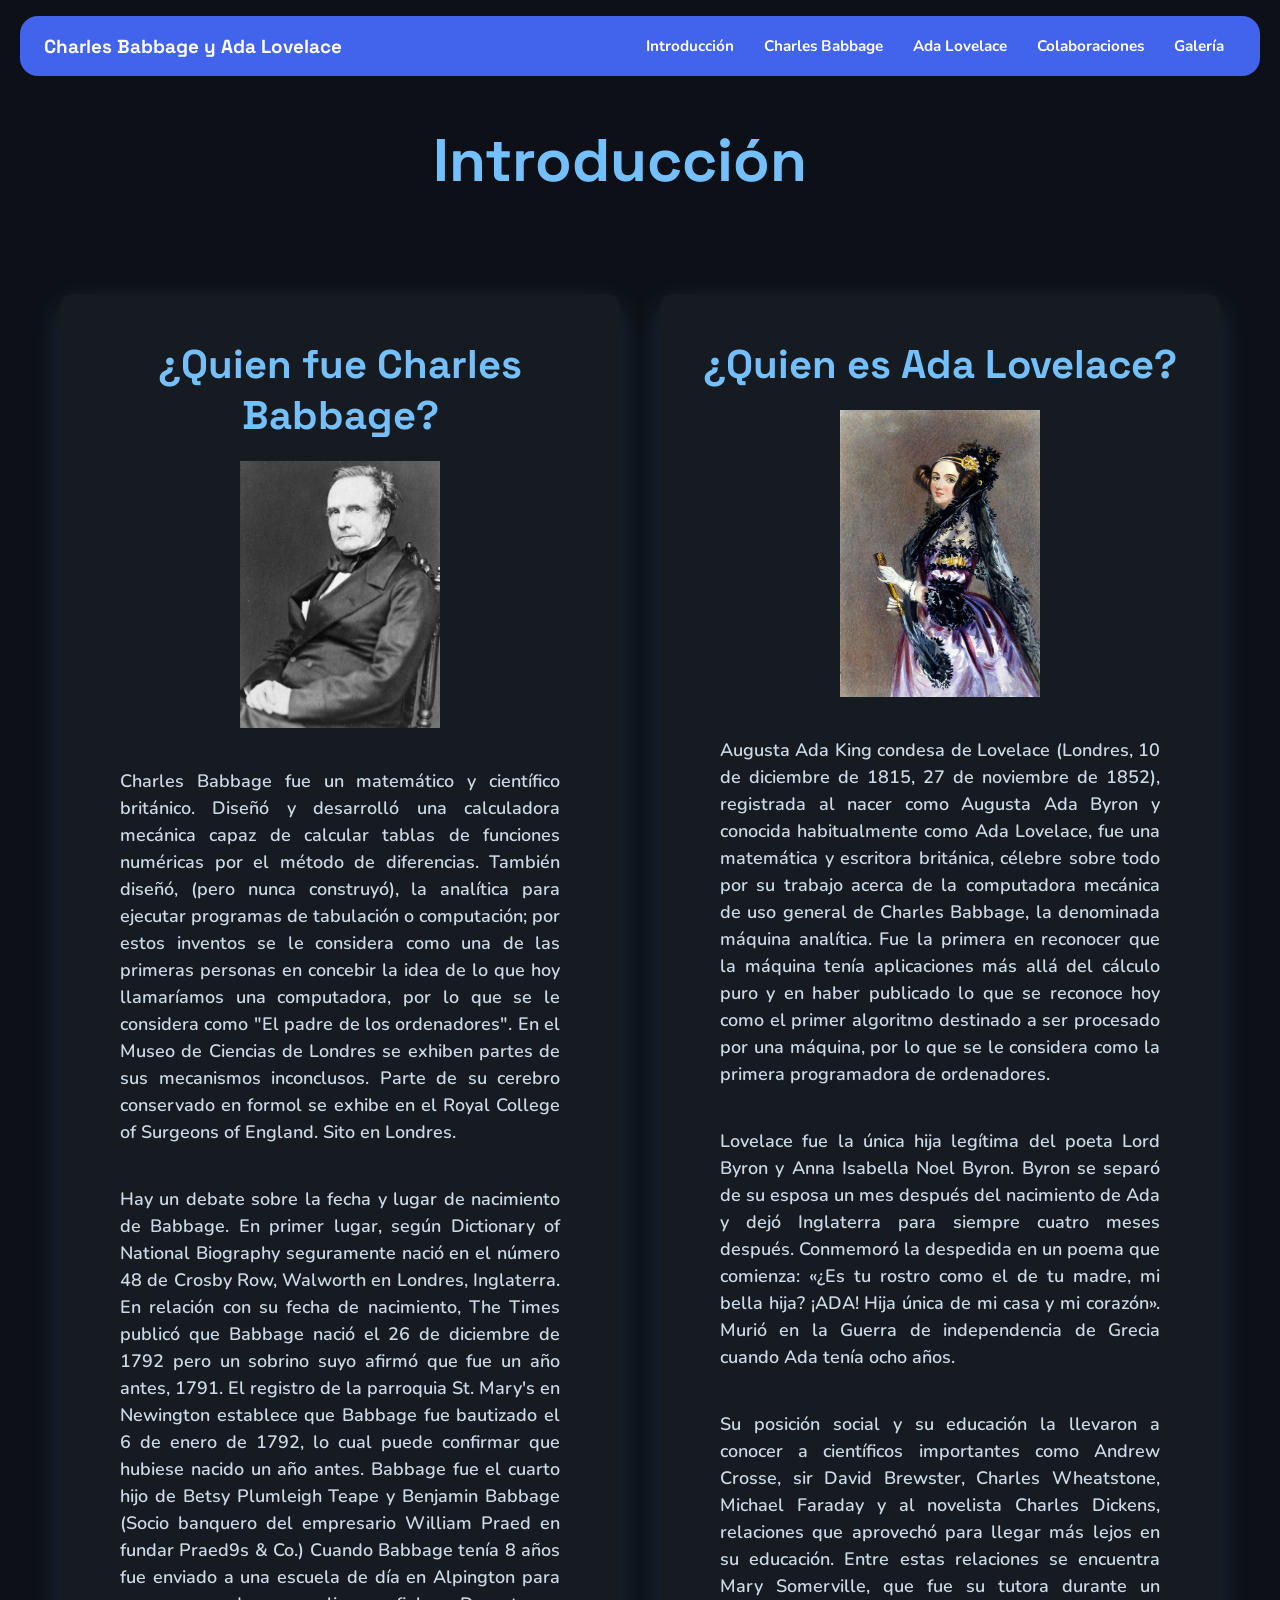
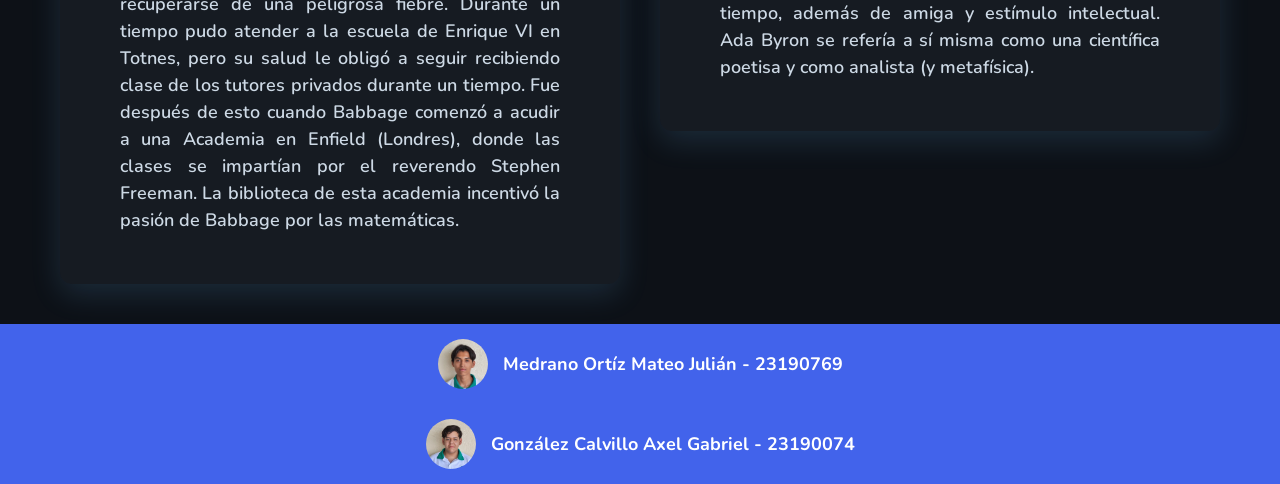
<file: index.html>
<!DOCTYPE html>
<html lang="en">
<head>
    <meta charset="UTF-8">
    <meta name="viewport" content="width=device-width, initial-scale=1.0">
    <title>Charles Babbage y Ada Lovelace</title>
    <link rel="stylesheet" href="styles.css">
</head>
<body>
    <header>
        <div class="Logo">
            <h1>Charles Babbage y Ada Lovelace</h1>
        </div>
         <nav>
            <a href="index.html" class="activo">Introducción</a>
            <a href="Babbage.html">Charles Babbage</a>
            <a href="Lovelace.html">Ada Lovelace</a>
            <a href="Colaboracion.html">Colaboraciones</a>
            <a href="Galeria.html">Galería</a> 
        </nav>
    </header>

    <main>
        <h2>Introducción</h2>
    </main>

    <main>
    <br>

    

    <div class="cuadro">
            <h3>¿Quien fue Charles Babbage?</h3>
            <img src="img/Babbage1.jpg" width="40%" height="30%" >
        <p>Charles Babbage fue un matemático y científico británico. Diseñó y
            desarrolló una calculadora mecánica capaz de calcular tablas de funciones
            numéricas por el método de diferencias. También diseñó, (pero nunca
            construyó), la analítica para ejecutar programas
            de tabulación o computación; por estos inventos se le considera como una
            de las primeras personas en concebir la idea de lo que hoy llamaríamos
            una computadora, por lo que se le considera como "El padre de los
            ordenadores". En el Museo de Ciencias de Londres se exhiben partes de sus mecanismos
            inconclusos. Parte de su cerebro conservado en formol se exhibe en el Royal College of Surgeons
            of England. Sito en Londres.
        </p>
           
        <p>Hay un debate sobre la fecha y lugar de nacimiento de Babbage. En primer lugar,
            según Dictionary of National Biography seguramente nació en el número 48 de Crosby
            Row, Walworth en Londres, Inglaterra. En relación con su fecha de nacimiento, The
            Times publicó que Babbage nació el 26 de diciembre de 1792 pero un sobrino suyo afirmó que
            fue un año antes, 1791. El registro de la parroquia St. Mary's en Newington establece que
            Babbage fue bautizado el 6 de enero de 1792, lo cual puede confirmar que hubiese nacido un año
            antes.
             Babbage fue el cuarto hijo de Betsy Plumleigh Teape y Benjamin Babbage (Socio banquero del
            empresario William Praed en fundar Praed9s & Co.)
             Cuando Babbage tenía 8 años fue enviado a una escuela de día en Alpington para recuperarse de
              una peligrosa fiebre. Durante un tiempo pudo atender a la escuela de Enrique VI en Totnes, pero
             su salud le obligó a seguir recibiendo clase de los tutores privados durante un tiempo.
              Fue después de esto cuando Babbage comenzó a acudir a una Academia en Enfield (Londres),
             donde las clases se impartían por el reverendo Stephen Freeman. La biblioteca de esta academia
             incentivó la pasión de Babbage por las matemáticas.
        </p>
    </div>

     <div class="cuadro">
        <h3>¿Quien es Ada Lovelace?</h3>
        <img  src="img/adalovelace.jpg"  width="40%" height="30%" >
        <p>Augusta Ada King condesa de Lovelace (Londres, 10 de diciembre de
            1815, 27 de noviembre de 1852), registrada al nacer como Augusta Ada
            Byron y conocida habitualmente como Ada Lovelace, fue
            una matemática y escritora británica, célebre sobre todo por su trabajo
            acerca de la computadora mecánica de uso general de Charles Babbage,
            la denominada máquina analítica. Fue la primera en reconocer que la
            máquina tenía aplicaciones más allá del cálculo puro y en haber
            publicado lo que se reconoce hoy como el primer algoritmo destinado a
            ser procesado por una máquina, por lo que se le considera como la
            primera programadora de ordenadores.
        </p>

        <p> Lovelace fue la única hija legítima del poeta Lord Byron y Anna Isabella Noel Byron. Byron se
            separó de su esposa un mes después del nacimiento de Ada y dejó Inglaterra para siempre cuatro
            meses después. Conmemoró la despedida en un poema que comienza: «¿Es tu rostro como el de
            tu madre, mi bella hija? ¡ADA! Hija única de mi casa y mi corazón». Murió en la Guerra de
            independencia de Grecia cuando Ada tenía ocho años. </p>

        <p>Su posición social y su educación la llevaron a conocer a científicos importantes como Andrew Crosse,
         sir David Brewster, Charles Wheatstone, Michael Faraday y al novelista Charles Dickens, 
         relaciones que aprovechó para llegar más lejos en su educación. 
         Entre estas relaciones se encuentra Mary Somerville, que fue su tutora durante un tiempo, 
         además de amiga y estímulo intelectual. Ada Byron se refería a sí misma como una científica poetisa y 
         como analista (y metafísica).
        </p>

    </div>
    

</main>

    <footer>

        <div class="persona">
            <img src="img/Medrano.jpg" alt="Medrano">
            <p>Medrano Ortíz Mateo Julián - 23190769</p>
        </div>

        <div class="persona">
            <img src="img/Gonzalez.jpg" alt="Gonzalez">
            <p>González Calvillo Axel Gabriel - 23190074 </p>
        </div>


    </footer>
</body>
</html>
</file>
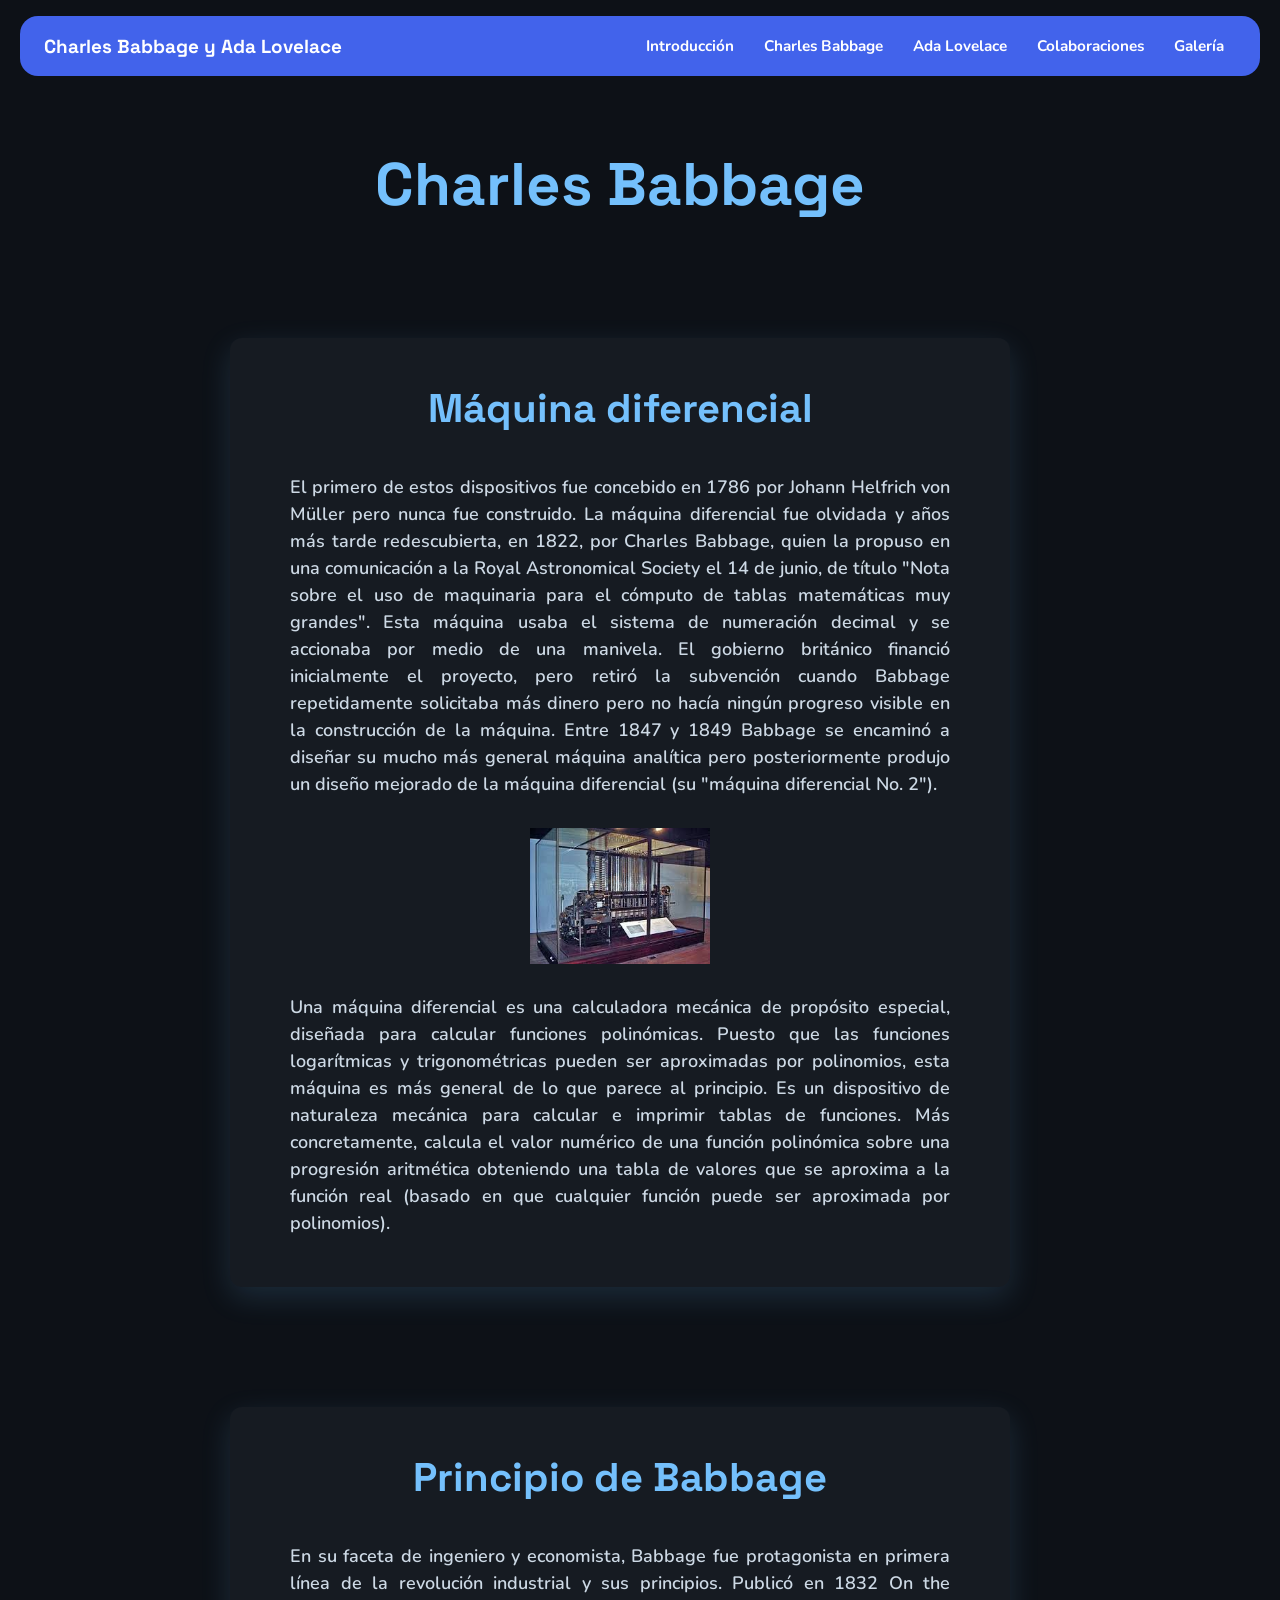
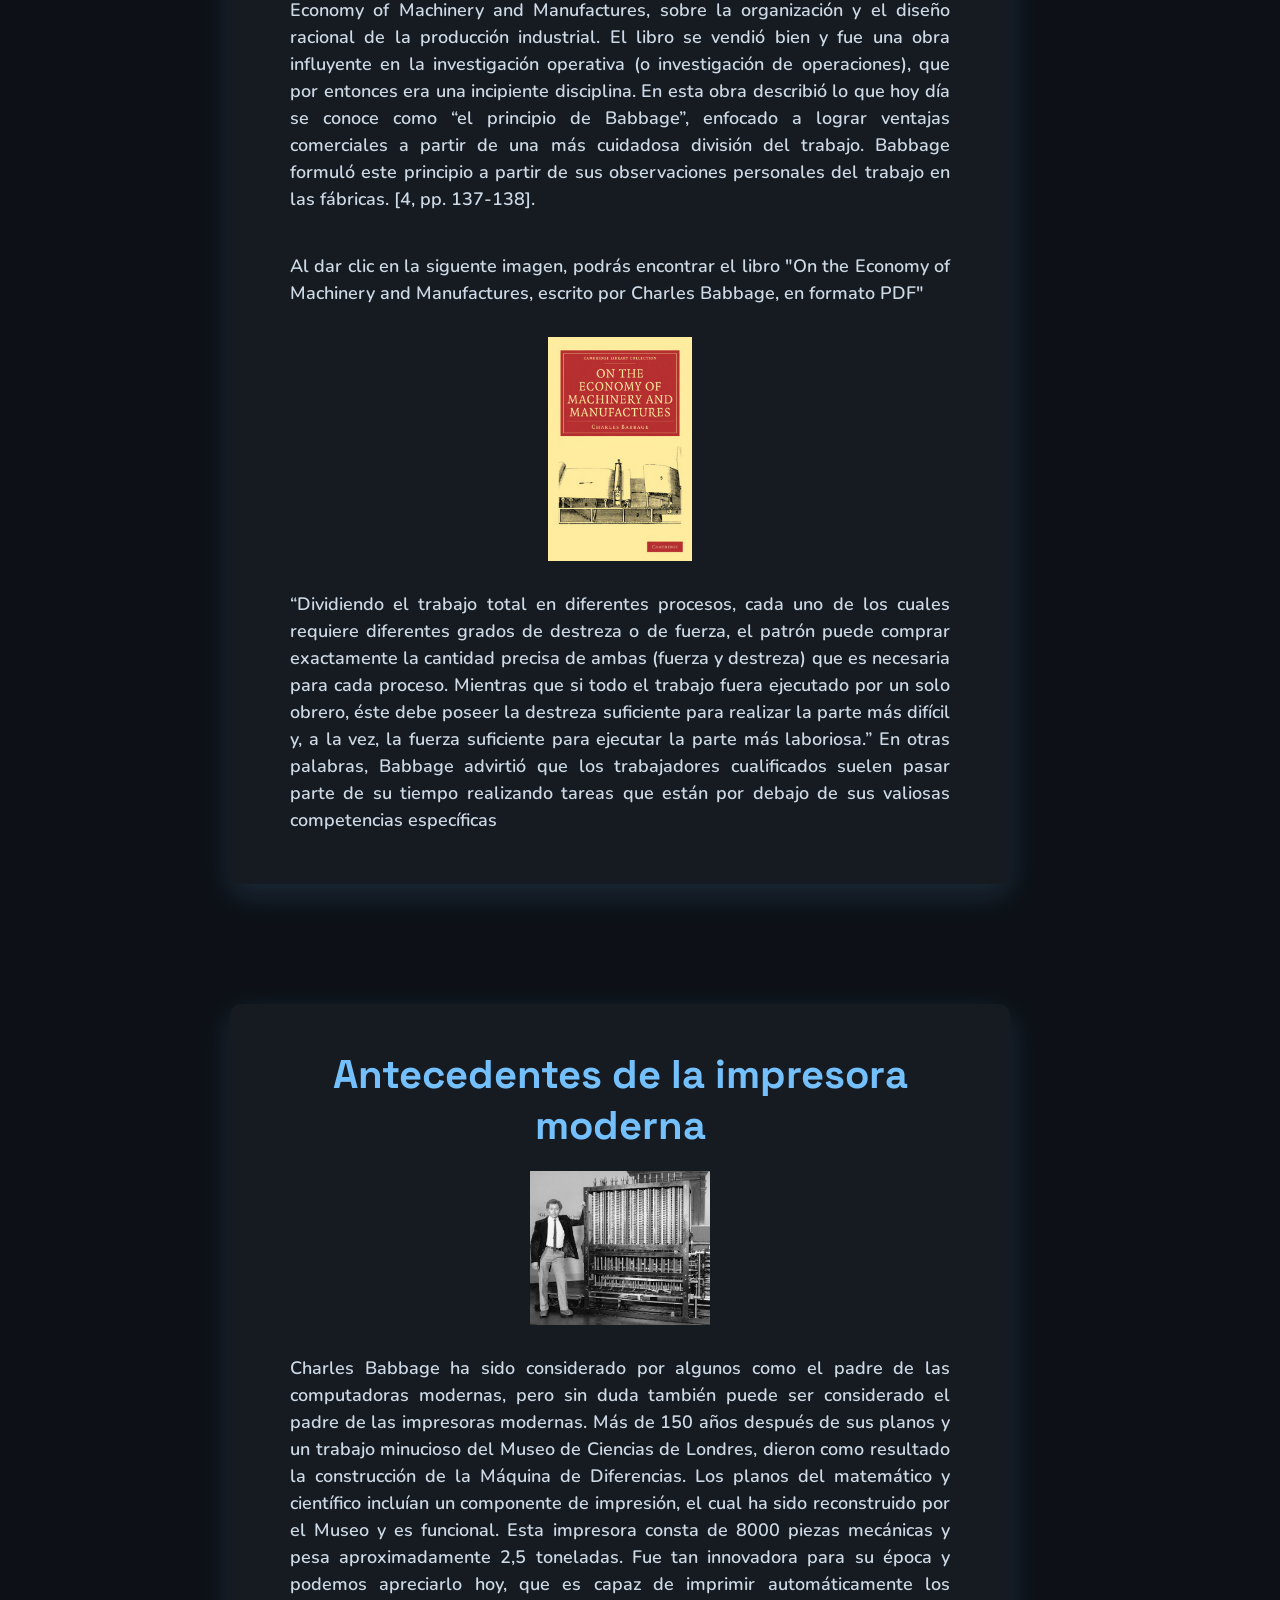
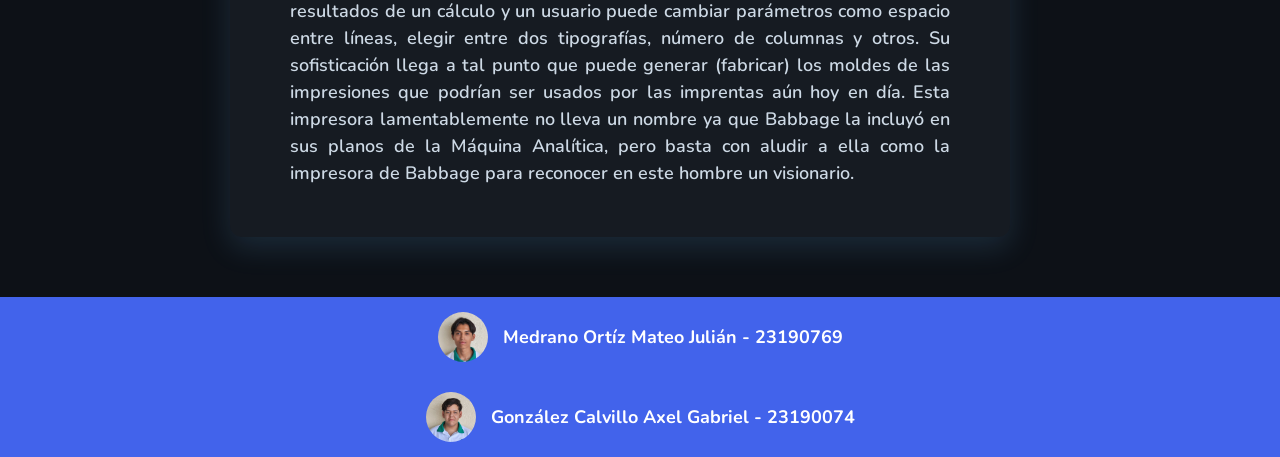
<file: Babbage.html>
<!DOCTYPE html>
<html lang="en">
<head>
    <meta charset="UTF-8">
    <meta name="viewport" content="width=device-width, initial-scale=1.0">
    <title>Charles Babbage</title>
    <link rel="stylesheet" href="styles.css">
</head>
<body>
    <header>
        <div class="Logo">
            <h1>Charles Babbage y Ada Lovelace</h1>
        </div>
          <nav>
            <a href="index.html">Introducción</a>
            <a href="Babbage.html" class="activo">Charles Babbage</a>
            <a href="Lovelace.html">Ada Lovelace</a>
            <a href="Colaboracion.html">Colaboraciones</a>
            <a href="Galeria.html">Galería</a> 
        </nav>
    </header>
    <br>

    <main>
        <h2>Charles Babbage</h2>
    </main>

    <main>
        

    <div class="cuadro2">
            <h3>Máquina diferencial</h3>
        <p>
            El primero de estos dispositivos fue concebido en 1786 por Johann Helfrich von Müller pero
nunca fue construido.
La máquina diferencial fue olvidada y años más tarde redescubierta, en 1822, por Charles
Babbage, quien la propuso en una comunicación a la Royal Astronomical Society el 14 de junio,
de título "Nota sobre el uso de maquinaria para el cómputo de tablas matemáticas muy grandes".
Esta máquina usaba el sistema de numeración decimal y se accionaba por medio de una
manivela. El gobierno británico financió inicialmente el proyecto, pero retiró la subvención
cuando Babbage repetidamente solicitaba más dinero pero no hacía ningún progreso visible en la
construcción de la máquina. Entre 1847 y 1849 Babbage se encaminó a diseñar su mucho más
general máquina analítica pero posteriormente produjo un diseño mejorado de la máquina
diferencial (su "máquina diferencial No. 2").
        </p>

    <img src="img/mqdiferencial.jpg" width="25%" height="25%" >

         <p> Una máquina diferencial es una calculadora mecánica de propósito
especial, diseñada para calcular funciones polinómicas. Puesto que las
funciones logarítmicas y trigonométricas pueden ser aproximadas
por polinomios, esta máquina es más general de lo que parece al
principio.
Es un dispositivo de naturaleza mecánica para calcular e imprimir tablas de funciones. Más
concretamente, calcula el valor numérico de una función polinómica sobre una progresión
aritmética obteniendo una tabla de valores que se aproxima a la función real (basado en que
cualquier función puede ser aproximada por polinomios).</p>
    </div>

    
    </main>

    <main>
        <div class="cuadro2">
            <h3>Principio de Babbage</h3>
         <p>En su faceta de ingeniero y economista, Babbage fue protagonista en primera
         línea de la revolución industrial y sus principios. Publicó en 1832 On the
         Economy of Machinery and Manufactures, sobre la organización y el diseño
         racional de la producción industrial. El libro se vendió bien y fue una obra
         influyente en la investigación operativa (o investigación de operaciones), que
         por entonces era una incipiente disciplina.
         En esta obra describió lo que hoy día se conoce como “el principio de
         Babbage”, enfocado a lograr ventajas comerciales a partir de una más
         cuidadosa división del trabajo. Babbage formuló este principio a partir de sus observaciones
         personales del trabajo en las fábricas. [4, pp. 137-138].</p>

         <p>
            Al dar clic en la siguente imagen, podrás encontrar el libro "On the Economy of Machinery and Manufactures, escrito por Charles Babbage, en formato PDF"
         </p>

         <a href="archives/Babbage_Charles_On_the_Economy_of_Machinery_and_Manufactures.pdf" target="_blank" >
            <img src="img/babbagebook.png" width="20%" height="20%">
         </a>


         <p>“Dividiendo el trabajo total en diferentes procesos, cada uno de los cuales requiere diferentes
         grados de destreza o de fuerza, el patrón puede comprar exactamente la cantidad precisa de
         ambas (fuerza y destreza) que es necesaria para cada proceso. Mientras que si todo el trabajo
         fuera ejecutado por un solo obrero, éste debe poseer la destreza suficiente para realizar la parte
         más difícil y, a la vez, la fuerza suficiente para ejecutar la parte más laboriosa.”
         En otras palabras, Babbage advirtió que los trabajadores cualificados suelen pasar parte de su
         tiempo realizando tareas que están por debajo de sus valiosas competencias específicas </p>
    </div>

   
    </main>

    <main>
        <div class="cuadro2">
            <h3>Antecedentes de la impresora moderna</h3>


        <img src="img/impresorababbage.png" width="25%" height="25%">


         <p>Charles Babbage ha sido considerado por algunos como el padre de las computadoras modernas, 
            pero sin duda también puede ser considerado el padre de las impresoras modernas. 
            Más de 150 años después de sus planos y un trabajo minucioso del Museo de Ciencias de Londres, 
            dieron como resultado la construcción de la Máquina de Diferencias. 
            Los planos del matemático y científico incluían un componente de impresión, 
            el cual ha sido reconstruido por el Museo y es funcional. 
            Esta impresora consta de 8000 piezas mecánicas y pesa aproximadamente 2,5 toneladas.
            Fue tan innovadora para su época y podemos apreciarlo hoy, que es capaz de imprimir automáticamente los resultados de un cálculo 
            y un usuario puede cambiar parámetros como espacio entre líneas, elegir entre dos tipografías, número de columnas y otros. 
            Su sofisticación llega a tal punto que puede generar (fabricar) los moldes de las impresiones que podrían ser usados por las imprentas aún hoy en día. 
            Esta impresora lamentablemente no lleva un nombre ya que Babbage la incluyó en sus planos de la Máquina Analítica, 
            pero basta con aludir a ella como la impresora de Babbage para reconocer en este hombre un visionario.
        </p>

    </div>

   
    </main>


    <footer>

    <div class="persona">
        <img src="img/Medrano.jpg" alt="Medrano">
        <p>Medrano Ortíz Mateo Julián - 23190769</p>
    </div>

    <div class="persona">
        <img src="img/Gonzalez.jpg" alt="Gonzalez">
        <p>González Calvillo Axel Gabriel - 23190074 </p>
    </div>


</footer>
</body>
</file>
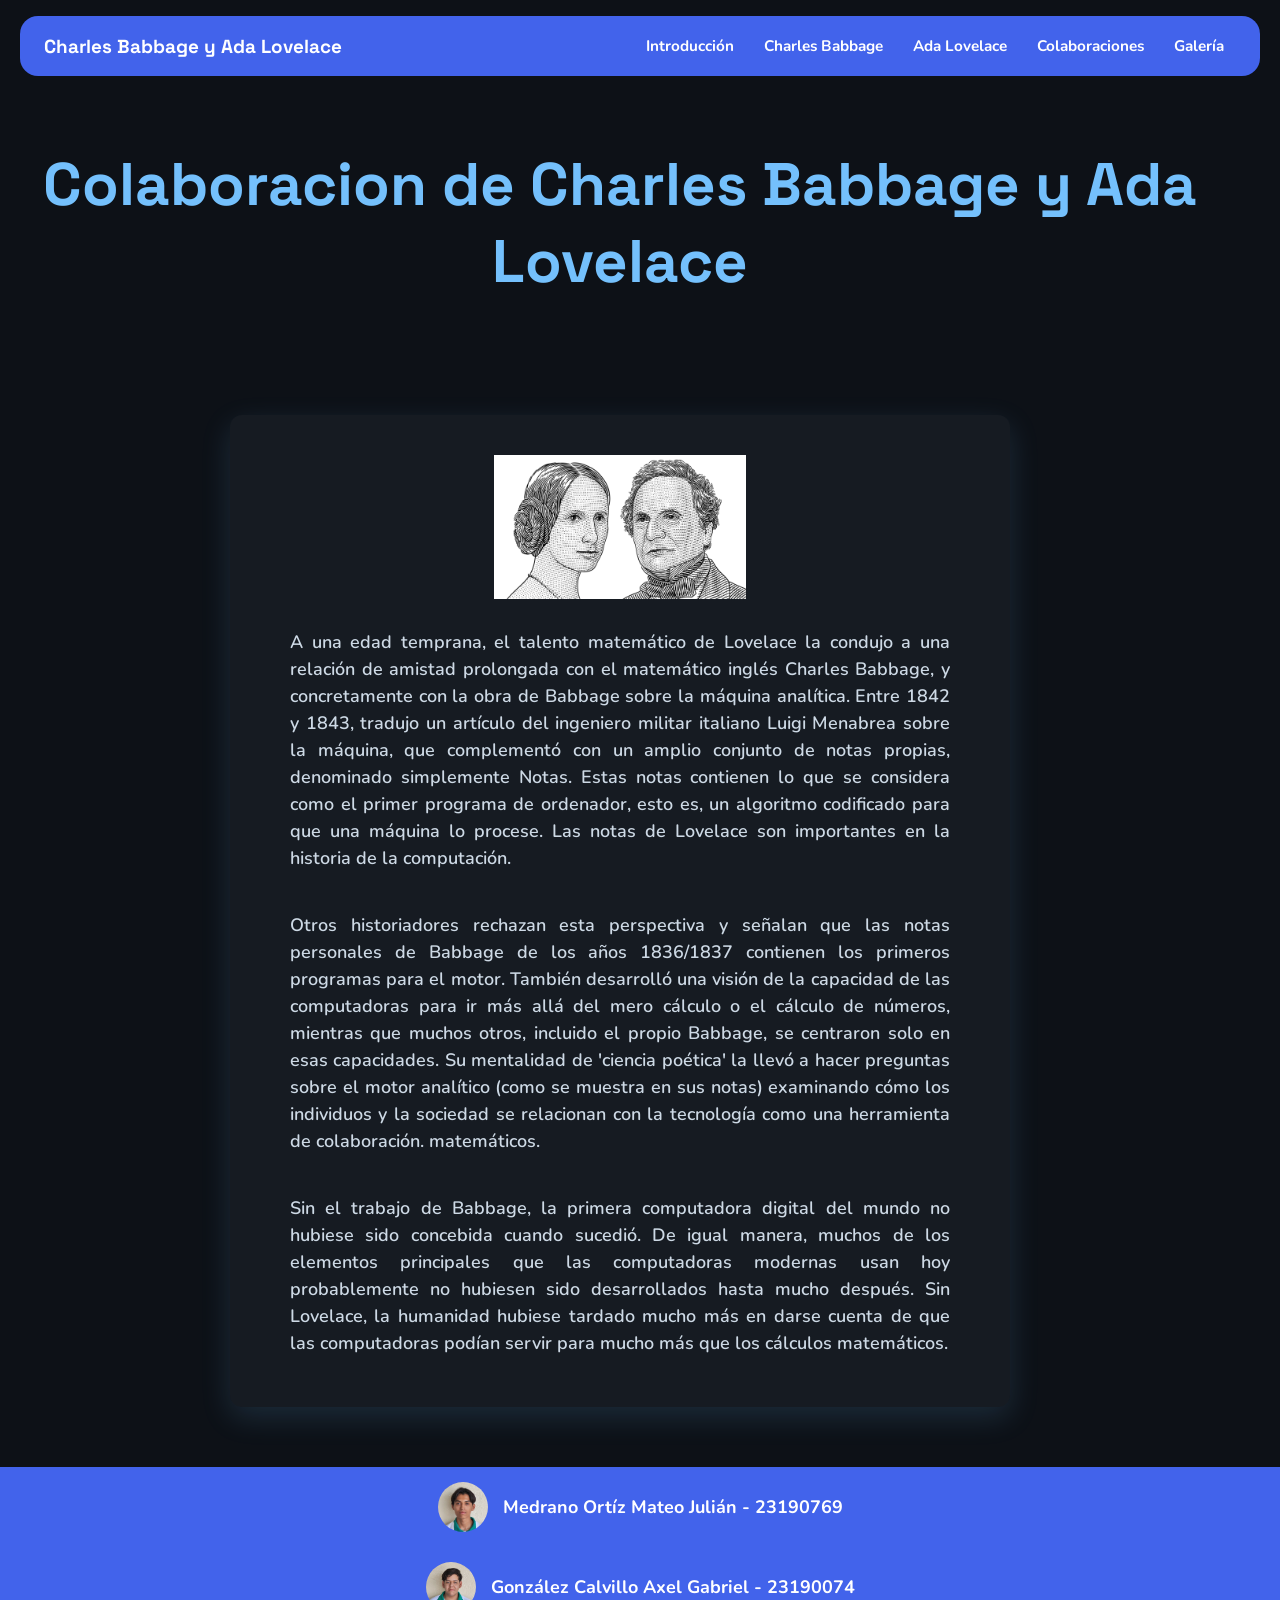
<file: Colaboracion.html>
<!DOCTYPE html>
<html lang="en">
<head>
    <meta charset="UTF-8">
    <meta name="viewport" content="width=device-width, initial-scale=1.0">
    <title>Colaboraciones</title>
    <link rel="stylesheet" href="styles.css">
</head>
<body>
    <header>
        <div class="Logo">
            <h1>Charles Babbage y Ada Lovelace</h1>
        </div>
           <nav>
            <a href="index.html">Introducción</a>
            <a href="Babbage.html">Charles Babbage</a>
            <a href="Lovelace.html">Ada Lovelace</a>
            <a href="Colaboracion.html" class="activo">Colaboraciones</a>
            <a href="Galeria.html">Galería</a>
        </nav>
    </header>
    <br>

    <main>
        <h2>Colaboracion de Charles Babbage y Ada Lovelace</h2>
    </main>
    
    <main>
        <div class="cuadro2">


        <img src="img/babbagelovelace.jpg" width="35%" height="35%">


         <p>A una edad temprana, el talento matemático de Lovelace la condujo a una relación de amistad prolongada con
el matemático inglés Charles Babbage, y concretamente con la obra de Babbage sobre la máquina
analítica. Entre 1842 y 1843, tradujo un artículo del ingeniero militar italiano Luigi
Menabrea sobre la máquina, que complementó con un amplio conjunto de notas propias,
denominado simplemente Notas. Estas notas contienen lo que se considera como el primer
programa de ordenador, esto es, un algoritmo codificado para que una máquina lo procese. Las
notas de Lovelace son importantes en la historia de la computación.

        </p>

        <p> Otros historiadores rechazan esta perspectiva y señalan que las notas personales de Babbage de
los años 1836/1837 contienen los primeros programas para el motor. También desarrolló una
visión de la capacidad de las computadoras para ir más allá del mero cálculo o el cálculo de
números, mientras que muchos otros, incluido el propio Babbage, se centraron solo en esas
capacidades. Su mentalidad de 'ciencia poética' la llevó a hacer preguntas sobre el motor analítico
(como se muestra en sus notas) examinando cómo los individuos y la sociedad se relacionan con
la tecnología como una herramienta de colaboración. matemáticos. 
</p>

        <p> Sin el trabajo de Babbage, la primera computadora digital del mundo no hubiese sido concebida cuando sucedió. 
De igual manera, muchos de los elementos principales que las computadoras modernas usan hoy probablemente no hubiesen sido desarrollados hasta mucho después. 
Sin Lovelace, la humanidad hubiese tardado mucho más en darse cuenta de que las computadoras podían servir para mucho más que los cálculos matemáticos. 
</p>

    </div>

   
    </main>
    <footer>

    <div class="persona">
        <img src="img/Medrano.jpg" alt="Medrano">
        <p>Medrano Ortíz Mateo Julián - 23190769</p>
    </div>

    <div class="persona">
        <img src="img/Gonzalez.jpg" alt="Gonzalez">
        <p>González Calvillo Axel Gabriel - 23190074 </p>
    </div>


</footer>
</body>
</file>
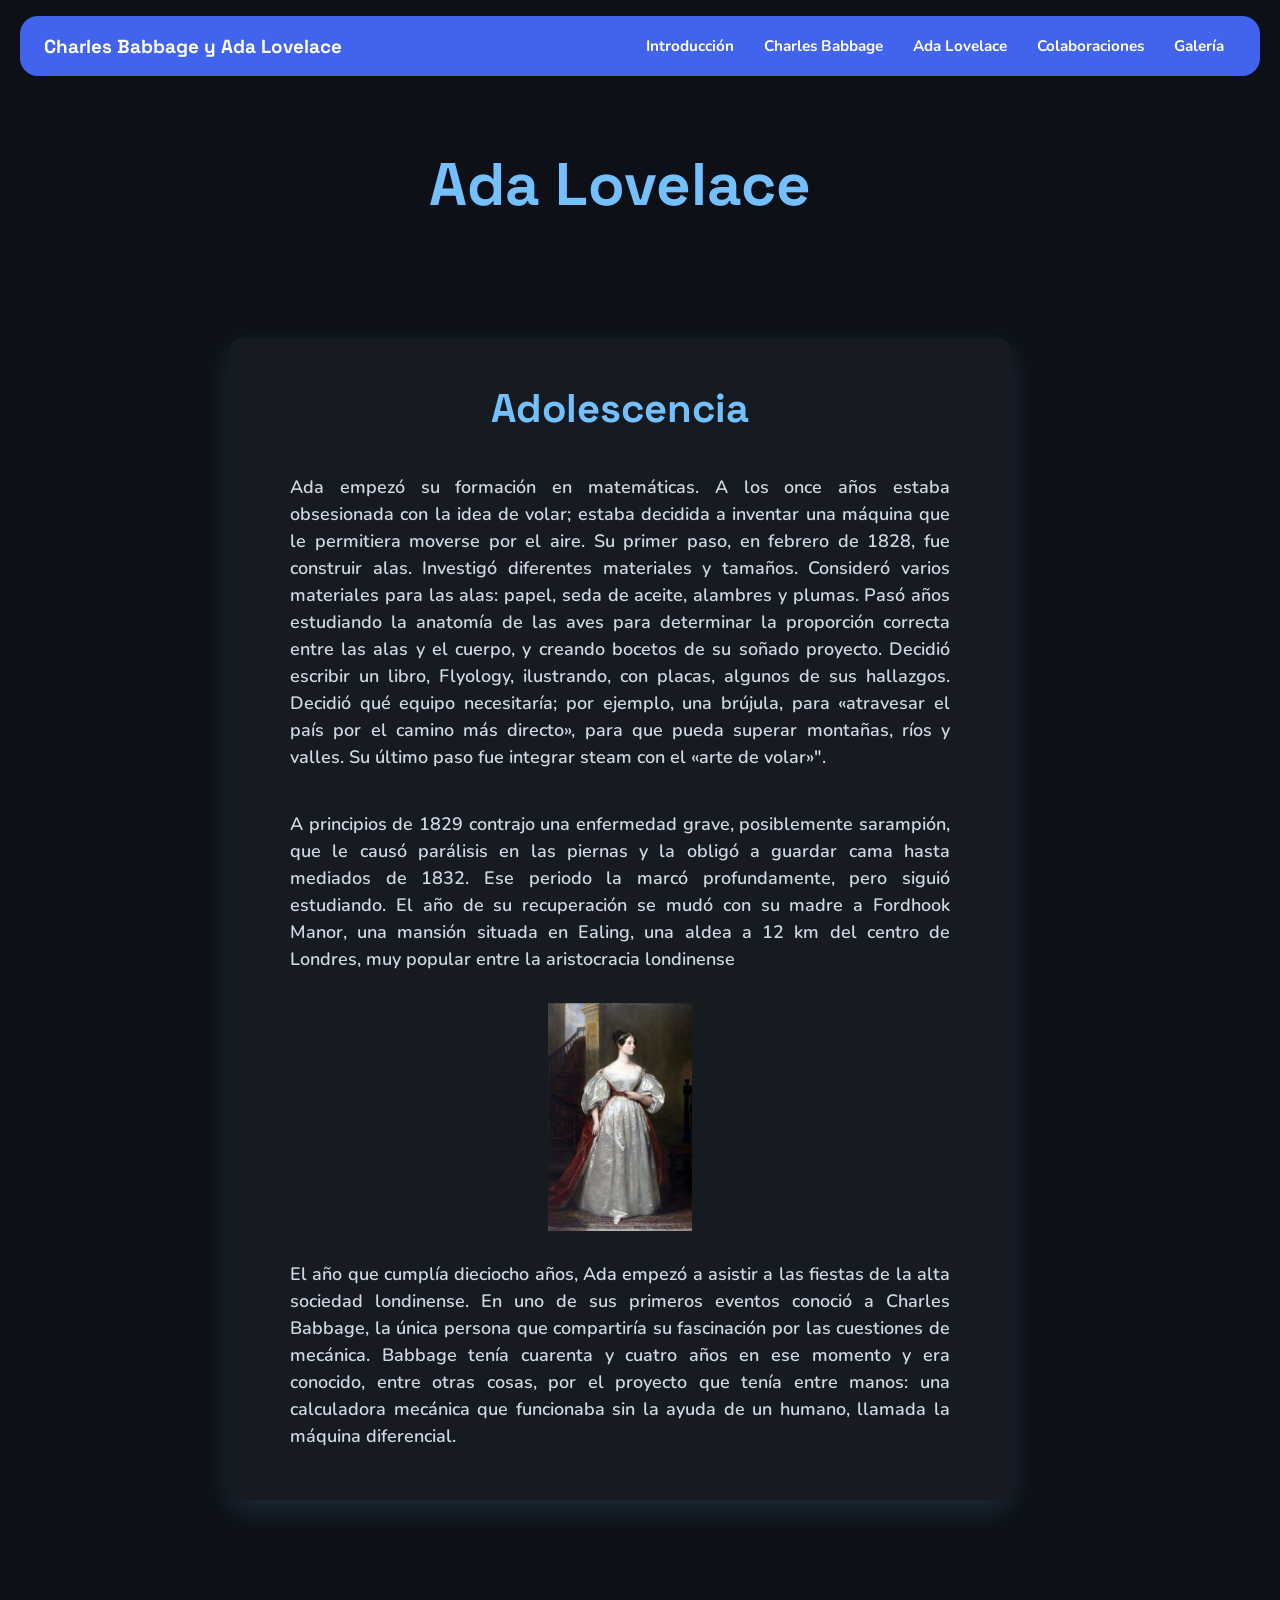
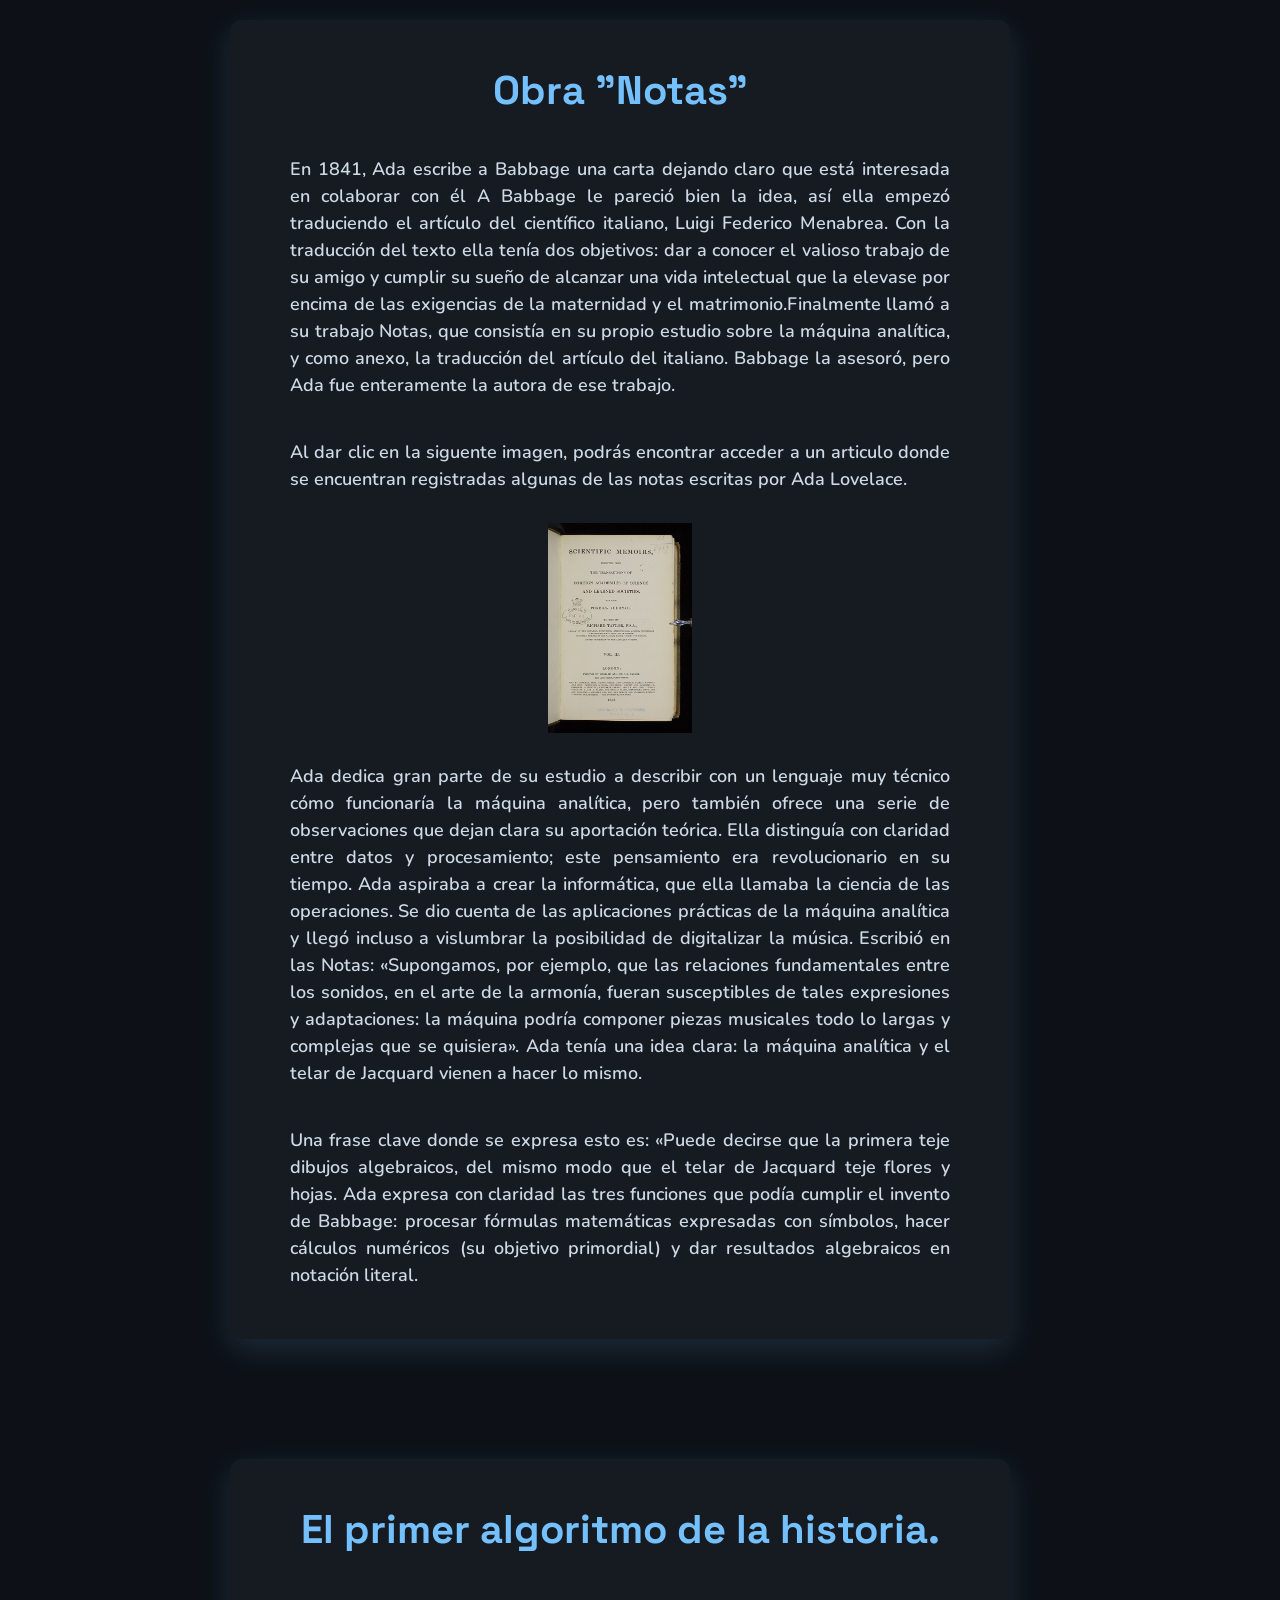
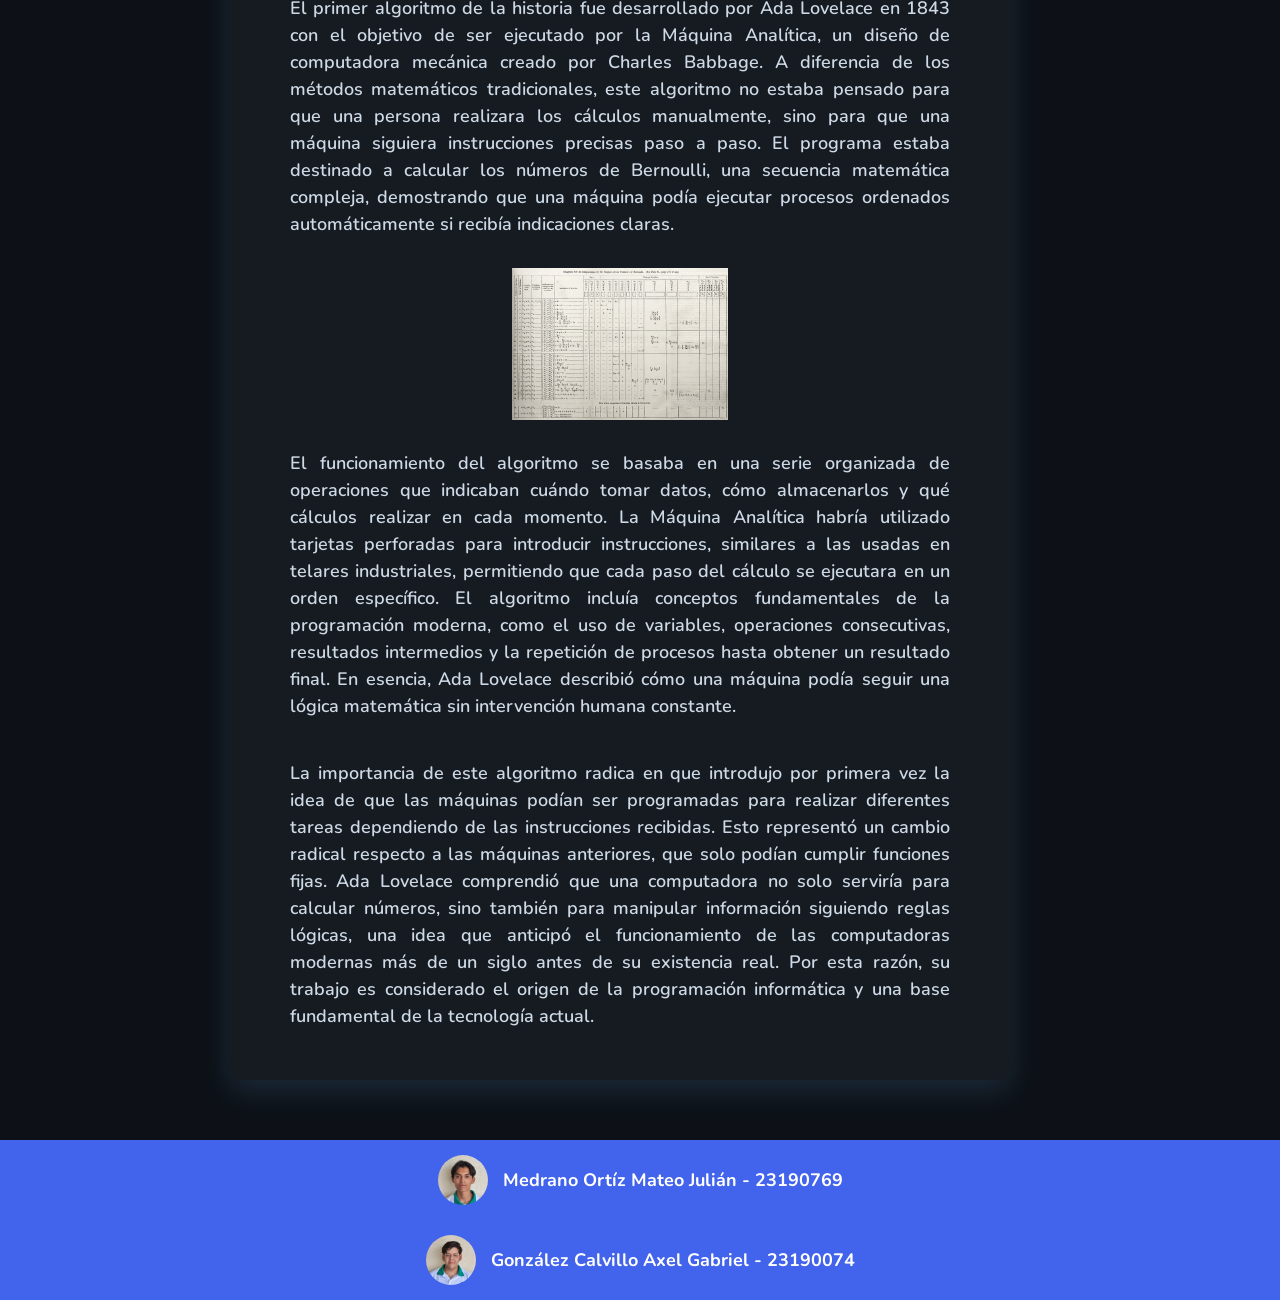
<file: Lovelace.html>
<!DOCTYPE html>
<html lang="en">
<head>
    <meta charset="UTF-8">
    <meta name="viewport" content="width=device-width, initial-scale=1.0">
    <title>Ada Lovelace</title>
    <link rel="stylesheet" href="styles.css">
</head>
<body>
    <header>
        <div class="Logo">
            <h1>Charles Babbage y Ada Lovelace</h1>
        </div>
           <nav>
            <a href="index.html">Introducción</a>
            <a href="Babbage.html">Charles Babbage</a>
            <a href="Lovelace.html" class="activo">Ada Lovelace</a>
            <a href="Colaboracion.html">Colaboraciones</a>
            <a href="Galeria.html">Galería</a> 
        </nav>
    </header>
    <br>

    <main>
        <h2>Ada Lovelace</h2>
    </main>
    
    <main>
        <div class="cuadro2">
            <h3>Adolescencia</h3>
         <p>Ada empezó su formación en matemáticas. A los once años estaba obsesionada
con la idea de volar; estaba decidida a inventar una máquina que le permitiera moverse por el
aire. Su primer paso, en febrero de 1828, fue construir alas. Investigó diferentes materiales y
tamaños. Consideró varios materiales para las alas: papel, seda de aceite, alambres y plumas.
Pasó años estudiando la anatomía de las aves para determinar la proporción correcta entre las alas
y el cuerpo, y creando bocetos de su soñado proyecto. Decidió escribir un libro, Flyology,
ilustrando, con placas, algunos de sus hallazgos. Decidió qué equipo necesitaría; por ejemplo, una
brújula, para «atravesar el país por el camino más directo», para que pueda superar montañas,
ríos y valles. Su último paso fue integrar steam con el «arte de volar»".
    </p>

        

    <p>A principios de 1829 contrajo una enfermedad grave, posiblemente sarampión, que le causó
parálisis en las piernas y la obligó a guardar cama hasta mediados de 1832. Ese periodo la marcó
profundamente, pero siguió estudiando. El año de su recuperación se mudó con su madre a
Fordhook Manor, una mansión situada en Ealing, una aldea a 12 km del centro de Londres, muy
popular entre la aristocracia londinense</p>

        <img src="img/LovelaceAdolescente.jpg" width="20%" height="20%">

        <p>El año que cumplía dieciocho años, Ada empezó a asistir a las fiestas de la
alta sociedad londinense. En uno de sus primeros eventos conoció a Charles
Babbage, la única persona que compartiría su fascinación por las cuestiones
de mecánica. Babbage tenía cuarenta y cuatro años en ese momento y era
conocido, entre otras cosas, por el proyecto que tenía entre manos: una
calculadora mecánica que funcionaba sin la ayuda de un humano, llamada
la máquina diferencial. </p>
    </div>

    </main>

     <main>
        <div class="cuadro2">
            <h3>Obra "Notas"</h3>
         <p>En 1841, Ada escribe a Babbage una carta dejando claro que está
interesada en colaborar con él A Babbage le pareció bien la idea, así ella
empezó traduciendo el artículo del científico italiano, Luigi Federico
Menabrea. Con la traducción del texto ella tenía dos objetivos: dar a
conocer el valioso trabajo de su amigo y cumplir su sueño de alcanzar una
vida intelectual que la elevase por encima de las exigencias de la
maternidad y el matrimonio.Finalmente llamó a su trabajo Notas, que consistía en su propio estudio sobre la máquina
analítica, y como anexo, la traducción del artículo del italiano. Babbage la asesoró, pero Ada fue
enteramente la autora de ese trabajo.

    </p>

    <p>
        Al dar clic en la siguente imagen, podrás encontrar acceder a un articulo donde se encuentran registradas 
        algunas de las notas escritas por Ada Lovelace.
    </p>

         <a href="https://old.maa.org/press/periodicals/convergence/mathematical-treasure-ada-lovelaces-notes-on-the-analytic-engine" target="_blank" >
            <img src="img/LovelaceNotes.png" width="20%" height="20%">
         </a>


    <p>Ada dedica gran parte de su estudio a describir con un lenguaje muy técnico cómo funcionaría la
máquina analítica, pero también ofrece una serie de observaciones que dejan clara su aportación
teórica. Ella distinguía con claridad entre datos y procesamiento; este pensamiento era
revolucionario en su tiempo. Ada aspiraba a crear la informática, que ella llamaba la ciencia de
las operaciones. Se dio cuenta de las aplicaciones prácticas de la máquina analítica y llegó
incluso a vislumbrar la posibilidad de digitalizar la música. Escribió en las Notas: «Supongamos,
por ejemplo, que las relaciones fundamentales entre los sonidos, en el arte de la armonía, fueran
susceptibles de tales expresiones y adaptaciones: la máquina podría componer piezas musicales
todo lo largas y complejas que se quisiera». Ada tenía una idea clara: la máquina analítica y el
telar de Jacquard vienen a hacer lo mismo.
    </p>

         


        <p>Una frase clave donde se expresa esto es: «Puede decirse que la primera teje dibujos algebraicos,
del mismo modo que el telar de Jacquard teje flores y hojas. Ada expresa con claridad las tres
funciones que podía cumplir el invento de Babbage: procesar fórmulas matemáticas expresadas
con símbolos, hacer cálculos numéricos (su objetivo primordial) y dar resultados algebraicos en
notación literal.</p>
    </div>

   
    </main>

    <main>
        <div class="cuadro2">
            <h3>El primer algoritmo de la historia.</h3>
         <p>El primer algoritmo de la historia fue desarrollado por Ada Lovelace en 1843 con el objetivo 
            de ser ejecutado por la Máquina Analítica, un diseño de computadora mecánica creado por Charles Babbage. 
            A diferencia de los métodos matemáticos tradicionales, este algoritmo no estaba pensado para que una persona
             realizara los cálculos manualmente, sino para que una máquina siguiera instrucciones precisas paso a paso. 
             El programa estaba destinado a calcular los números de Bernoulli, una secuencia matemática compleja, demostrando 
             que una máquina podía ejecutar procesos ordenados automáticamente si recibía indicaciones claras.

    </p>

    
            <img src="img/PrimerAlgoritmoLovelace.jpg" width="30%" height="30%">
         

    <p>El funcionamiento del algoritmo se basaba en una serie organizada de operaciones que indicaban cuándo tomar datos, 
        cómo almacenarlos y qué cálculos realizar en cada momento. La Máquina Analítica habría utilizado tarjetas perforadas 
        para introducir instrucciones, similares a las usadas en telares industriales, permitiendo que cada paso del cálculo 
        se ejecutara en un orden específico. El algoritmo incluía conceptos fundamentales de la programación moderna, 
        como el uso de variables, operaciones consecutivas, resultados intermedios y 
        la repetición de procesos hasta obtener un resultado final. En esencia, 
        Ada Lovelace describió cómo una máquina podía seguir una lógica matemática sin intervención humana constante.
    </p>

         


        <p>La importancia de este algoritmo radica en que introdujo por primera vez la idea de que las máquinas 
            podían ser programadas para realizar diferentes tareas dependiendo de las instrucciones recibidas. 
            Esto representó un cambio radical respecto a las máquinas anteriores, que solo podían cumplir funciones fijas.
             Ada Lovelace comprendió que una computadora no solo serviría para calcular números, sino también para manipular 
             información siguiendo reglas lógicas, una idea que anticipó el funcionamiento de las 
             computadoras modernas más de un siglo antes de su existencia real. Por esta razón, su trabajo es considerado 
             el origen de la programación informática y una base fundamental de la tecnología actual.</p>
    </div>

   
    </main>

    <footer>

    <div class="persona">
        <img src="img/Medrano.jpg" alt="Medrano">
        <p>Medrano Ortíz Mateo Julián - 23190769</p>
    </div>

    <div class="persona">
        <img src="img/Gonzalez.jpg" alt="Gonzalez">
        <p>González Calvillo Axel Gabriel - 23190074 </p>
    </div>


</footer>
</body>
</file>
<file: styles.css>
@import url('https://fonts.googleapis.com/css2?family=Nunito:wght@400;700;800&family=Space+Grotesk:wght@400;600;700&display=swap');

*{ 
    padding: 0;
    margin: 0;
    box-sizing: border-box;
    font-family: 'Nunito', Arial, sans-serif;
    font-size: large;
}

body {
    background-color: #0d1117;
    display: flex;
    flex-direction: column;
    min-height: 100vh;
    overflow-y: scroll;
}


header {
    position: fixed; 
    top: 16px;       
    left: 50%;
    transform: translateX(-50%);
    width: calc(100% - 40px); 
    max-width: 1300px;        
    background-color: #4263eb;
    display: flex;
    flex-wrap: nowrap;
    justify-content: space-between;
    align-items: center;
    padding: 14px 24px;      
    border-radius: 18px;     
    z-index: 1000;
    font-weight: bold;
    gap: 16px;
}

h1 {
    font-family: 'Space Grotesk', sans-serif;
    font-size: 1.05rem;
    color: white;
    white-space: nowrap;
}

.Logo {
    font-weight: bold;
}

footer {
    width: 100%;
    background-color: #4263eb;
    display: flex;
    flex-direction: column;
    text-align: center;
    z-index: 1000;
    font-weight: bold;
}

main {
    display: flex;
    justify-content: space-between;
    align-items: flex-start;
    padding: 40px 60px 40px 20px;
    gap: 40px;
    align-content: center;
}

h2 {
    font-family: 'Space Grotesk', sans-serif;
    font-size: 60px;
    margin: 15px auto;  
    color: #74c0fc;
    font-weight: 700;
    text-align: center;
    width: fit-content;  
    padding-top: 67px;
}

h3 {
    font-family: 'Space Grotesk', sans-serif;
    font-size: 40px;
    margin: 15px auto 20px;
    color: #74c0fc;
    font-weight: 700;
    text-align: center;
    width: fit-content;  
}

.cuadro {
    background: #161b22;
    border-radius: 12px;
    padding: 30px;
    width: 45%;
    box-shadow: 0 10px 30px rgba(116, 192, 252, 0.15);
    text-align: justify;
    flex: 1;
}

.cuadro h2 {
    font-size: 50px;
    margin-bottom: 15px;
    color: #74c0fc;
    font-weight: 700;
    text-align: center;
}

.cuadro img {
    display: block;
    margin: 20px auto;
}

.cuadro p {
    line-height: 1.5;
    padding: 20px 30px;
    color: #cdd9e5;
    font-weight: 600;
}

.cuadro2 {
    margin: 20px auto;
    background: #161b22;
    border-radius: 12px;
    padding: 30px;
    width: 65%;
    box-shadow: 0 10px 30px rgba(116, 192, 252, 0.15);
    text-align: justify;
}

.cuadro2 h2 {
    font-size: 50px;
    margin-bottom: 15px;
    color: #74c0fc;
    font-weight: 700;
    text-align: center;
}

.cuadro2 img {
    display: block;
    margin: 10px auto;
}

.cuadro2 p {
    line-height: 1.5;
    padding: 20px 30px;
    color: #cdd9e5;
    font-weight: 600;
}

nav {
    display: flex;
    gap: 6px;
    flex-wrap: nowrap;
    align-items: center;
}

nav a {
    text-decoration: none;
    color: white;
    font-size: 0.85rem;
    font-weight: 700;
    padding: 6px 12px;
    border-radius: 20px;
    transition: background 0.2s;
    white-space: nowrap;
}

nav a:hover {
    background-color: rgba(255, 255, 255, 0.2);
    color: #bac8ff;
}

.persona {
    display: flex;
    justify-content: center;   
    align-items: center;       
    margin: 15px;
    color: white;
    font-weight: bold;
}

.persona img {
    width: 50px;
    height: 50px;
    margin-right: 15px;
    border-radius: 50%;
}

/* ══════════════════════════════
   Galería
══════════════════════════════ */

.galeria-wrapper {
    width: 80%;
    margin: 0 auto 60px;
}

.galeria-grid {
    display: grid;
    grid-template-columns: repeat(3, 1fr);
    gap: 6px;
}

.galeria-item {
    position: relative;
    border-radius: 8px;
    overflow: hidden;
    background: #161b22;
    box-shadow: none;
    cursor: pointer;
    aspect-ratio: 4 / 3;
    transition: transform 0.25s ease, box-shadow 0.25s ease;
}



.galeria-item:hover {
    transform: translateY(-4px);
    box-shadow: 0 14px 36px rgba(116, 192, 252, 0.28);
}

.galeria-item img {
    width: 100%;
    height: 100%;
    object-fit: cover;
    display: block;
    transition: transform 0.35s ease;
}

.galeria-item:hover img {
    transform: scale(1.05);
}

.placeholder-img {
    width: 100%;
    height: 100%;
    display: flex;
    flex-direction: column;
    align-items: center;
    justify-content: center;
    gap: 10px;
    color: #4263eb;
    background: linear-gradient(135deg, #161b22 0%, #1c2333 100%);
}

.placeholder-img svg {
    opacity: 0.5;
}

.placeholder-img span {
    font-family: 'Space Grotesk', sans-serif;
    font-size: 0.8rem;
    color: #4263eb;
    opacity: 0.6;
    letter-spacing: 0.05em;
}

.caption-overlay {
    position: absolute;
    bottom: 0;
    left: 0;
    right: 0;
    padding: 10px 14px;
    background: linear-gradient(to top, rgba(13, 17, 23, 0.88) 0%, transparent 100%);
    color: #cdd9e5;
    font-size: 0.78rem;
    font-weight: 700;
    opacity: 0;
    transition: opacity 0.25s ease;
    font-family: 'Space Grotesk', sans-serif;
}

.galeria-item:hover .caption-overlay {
    opacity: 1;
}

/* ── Lightbox ── */

.lightbox {
    display: none;
    position: fixed;
    inset: 0;
    background: rgba(0, 0, 0, 0.88);
    z-index: 2000;
    align-items: center;
    justify-content: center;
    padding: 40px;
}

.lightbox.open {
    display: flex;
}

.lightbox img {
    max-width: 80vw;
    max-height: 80vh;
    border-radius: 10px;
    box-shadow: 0 0 60px rgba(116, 192, 252, 0.25);
    object-fit: contain;
}

.lightbox-close {
    position: absolute;
    top: 24px;
    right: 32px;
    color: white;
    font-size: 2rem;
    cursor: pointer;
    font-family: 'Space Grotesk', sans-serif;
    line-height: 1;
    opacity: 0.7;
    transition: opacity 0.2s;
}

.lightbox-close:hover {
    opacity: 1;
}

/* ── Google Forms placeholder ── */

.forms-placeholder {
    width: 80%;
    margin: 0 auto 60px;
    background: #161b22;
    border-radius: 12px;
    border: 2px dashed #2a3450;
    padding: 48px 40px;
    text-align: center;
    box-shadow: 0 10px 30px rgba(116, 192, 252, 0.1);
}

.forms-placeholder svg {
    margin-bottom: 16px;
    opacity: 0.5;
}

.forms-placeholder p {
    color: #8b949e;
    font-size: 0.9rem;
    margin-bottom: 20px;
    font-family: 'Space Grotesk', sans-serif;
}

.forms-placeholder code {
    display: block;
    background: #0d1117;
    color: #74c0fc;
    font-size: 0.82rem;
    padding: 14px 20px;
    border-radius: 8px;
    margin: 0 auto;
    max-width: 600px;
    word-break: break-all;
    text-align: left;
    border: 1px solid #21262d;
}

.forms-embed {
    width: 100%;
    min-height: 520px;
    border: none;
    border-radius: 8px;
}
</file>
